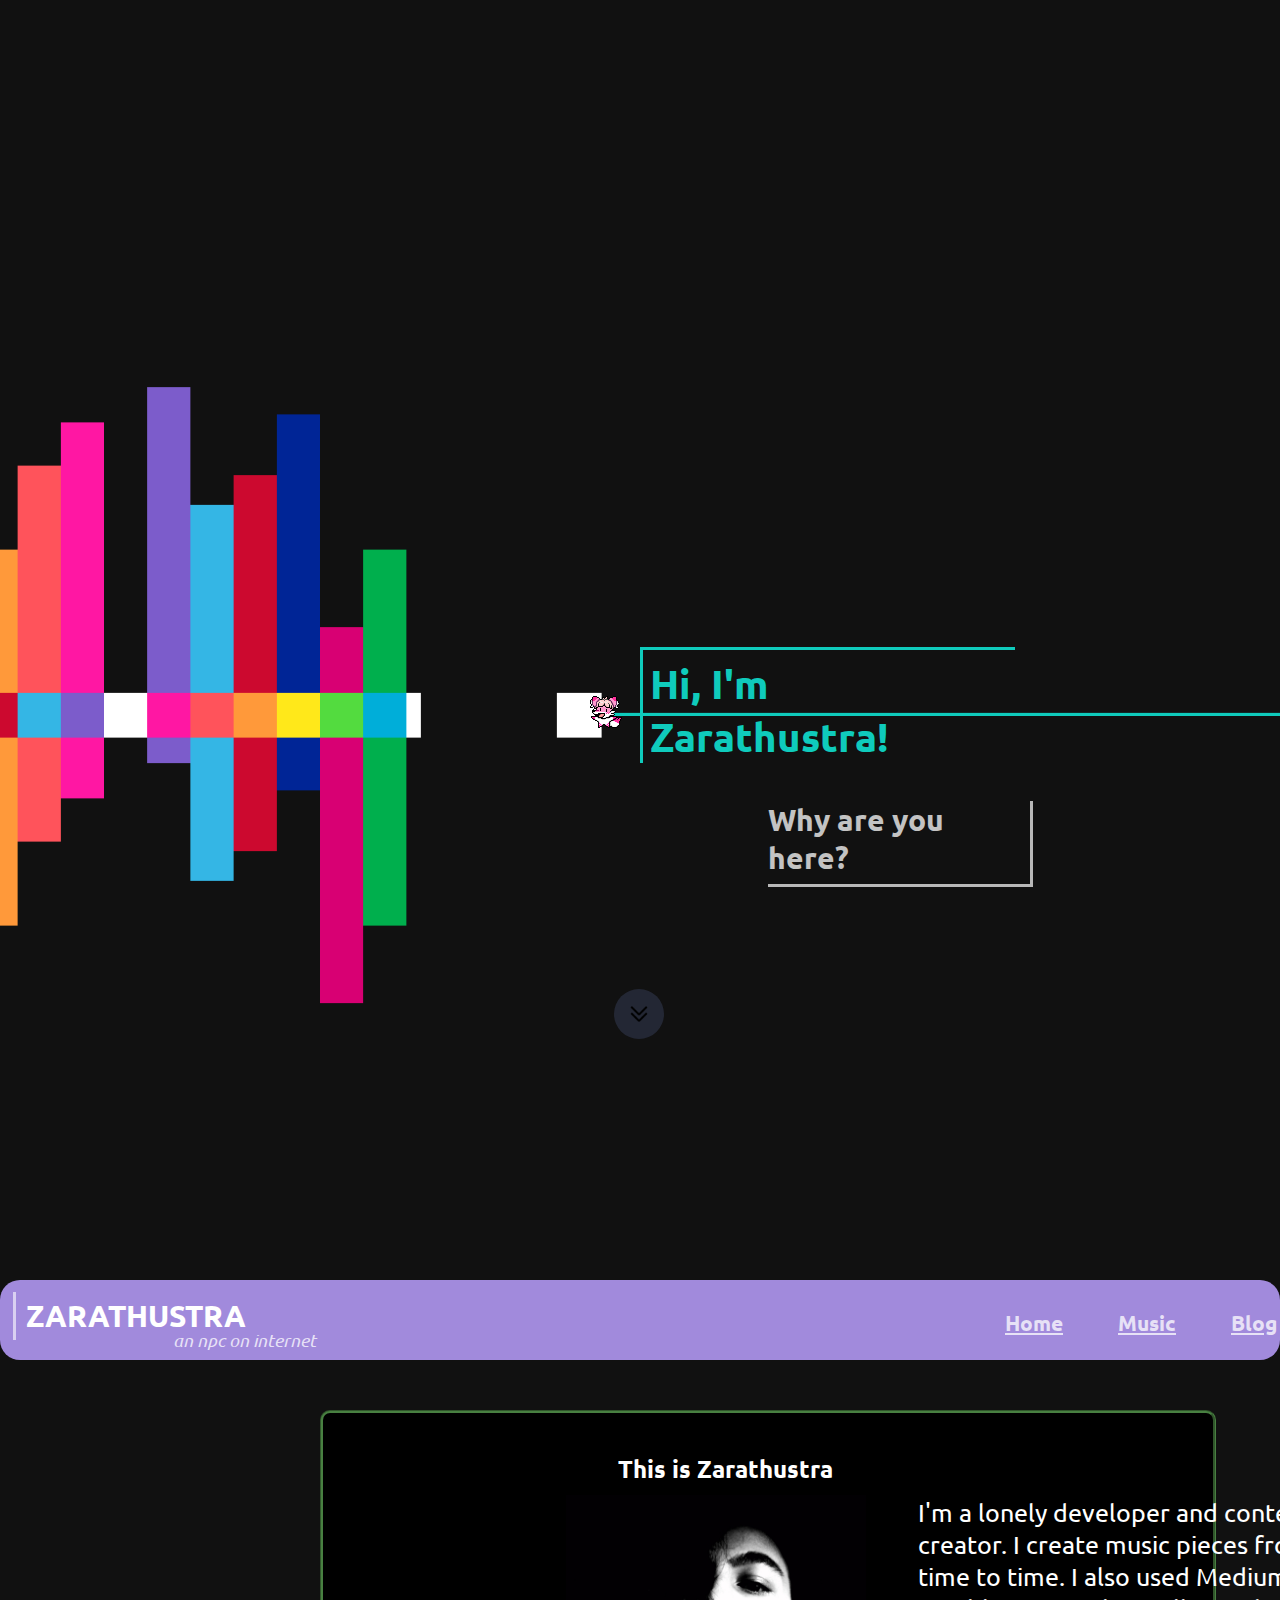
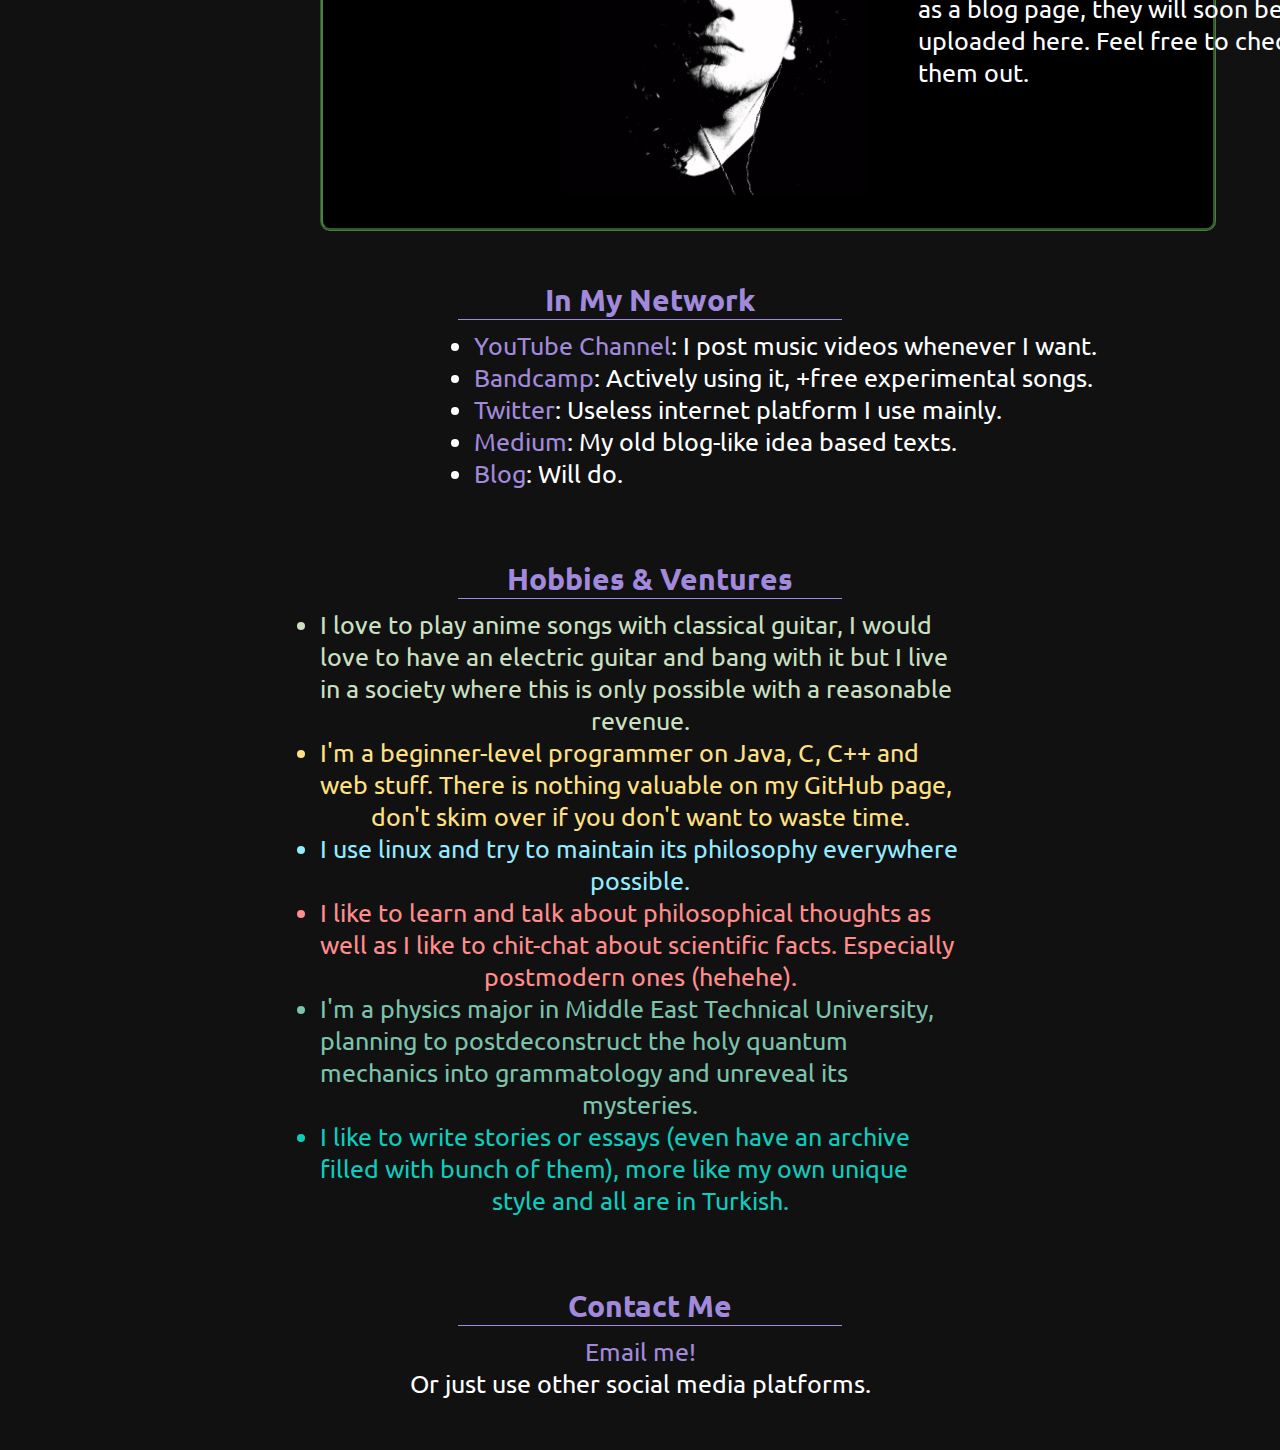
<file: index.html>
<!DOCTYPE html>
<html lang="en">
<head>
    <meta charset="UTF-8">
    <meta http-equiv="X-UA-Compatible" content="IE=edge">
    <meta name="viewport" content="width=device-width, initial-scale=1.0">
    <title>Zarathustra's Shrine</title>
    <link rel="preconnect" href="https://fonts.googleapis.com">
    <link rel="preconnect" href="https://fonts.gstatic.com" crossorigin>
    <link href="https://fonts.googleapis.com/css2?family=Ubuntu:wght@400;500;700&display=swap" rel="stylesheet">
    <link rel="stylesheet" href="./sytle/Global.css">
    <link rel="stylesheet" href="./sytle/Main.css">
    <link rel="icon" href="./res/hithere.gif">
</head>
<body>
    <div class="greetings">
        <img src="./res/hithere.gif" alt="kokoZarathustra" id="imgkoko">
        <h1 id="greeting" class="color-blue"> Hi, I'm Zarathustra!</h1>
        <h3 id="greeted">Why are you here?</h3>
        <a href="#navBar"><img id="imgscroll" src="./res/scroll.png" alt="scroll to content" width="50" height="50"></a>
    </div>

    <div class="navbar" id="navBar">
        <nav>
            <h1><b>ZARATHUSTRA</b></h1>
            <h2>an npc on internet</h2> 
            <ul>
                <li><a href="#content">Home</a></li>
                <li><a href="nopage.html">Music</a></li>
                <li><a href="nopage.html">Blog</a></li>
                <li><a href="nopage.html">Contact</a></li>
            </ul>
        </nav>
    </div>
    <div class="content" id="content">
            <div class="mememe">
                <div class="zarathustra">
                    <h2>This is Zarathustra</h2>
                    <img src="./res/me.jpg" alt="Zarathustra_Itself" width="300" height="300">
                </div>
                <p>I'm a lonely developer and content creator. I create music pieces from time to time. I
                    also used Medium as a blog page, they will soon be uploaded here. Feel free to check them out.</p>
            </div>
            <div class="actuals">
                <h3>In My Network</h3>
                <ul id="network">
                    <li><a href="https://www.youtube.com/channel/UCs9fonFdo2sj26ryd_tjXQw/featured">YouTube Channel</a>: I post music videos whenever I want.</li>
                    <li><a href="https://zarathustrafm.bandcamp.com/">Bandcamp</a>: Actively using it, +free experimental songs.</li>
                    <li><a href="https://twitter.com/Zarathustrafm">Twitter</a>: Useless internet platform I use mainly.</li>
                    <li><a href="https://zarathustrax.medium.com/">Medium</a>: My old blog-like idea based texts.</li>
                    <li><a href="nopage.html">Blog</a>: Will do.</li>
                </ul>
                <br><br><br>
                <h3>Hobbies & Ventures</h3>
                <ul id="hobbies">
                    <li class="color-bgreen">I love to play anime songs with classical guitar, I would love to have an electric guitar and bang with it but I
                        live in a society where this is only possible with a reasonable revenue.</li>
                    <li class="color-yellow">I'm a beginner-level programmer on Java, C, C++ and web stuff. There is nothing valuable on my GitHub page,
                        don't skim over if you don't want to waste time.</li>
                    <li class="color-bblue">I use linux and try to maintain its philosophy everywhere possible.</li>
                    <li class="color-red">I like to learn and talk about philosophical thoughts as well as I like to chit-chat about scientific facts.
                        Especially postmodern ones (hehehe).</li>
                    <li class="color-dgreen">I'm a physics major in Middle East Technical University, planning to postdeconstruct the holy quantum mechanics
                        into grammatology and unreveal its mysteries.</li>
                    <li class="color-blue">I like to write stories or essays (even have an archive filled with bunch of them), more like my own unique
                        style and all are in Turkish.</li>
                </ul>
                <br><br><br>
                <h3>Contact Me</h3>
                <ul id="contact">
                    <li><a href="mailto:aliucar@pm.me" target="_blank">Email me!</a></li>
                    <li>Or just use other social media platforms.</li>
                </ul>
            </div>
        </div>
        <script>
            window.onscroll = function () { myFunction() };

            var navbar = document.getElementById("navBar");
            var sticky = navbar.offsetTop;

            function myFunction() {
                if (window.pageYOffset >= sticky) {
                    navbar.classList.add("sticky")
                } else {
                    navbar.classList.remove("sticky");
                }
            }
        </script>
        
</body>
</html>
</file>
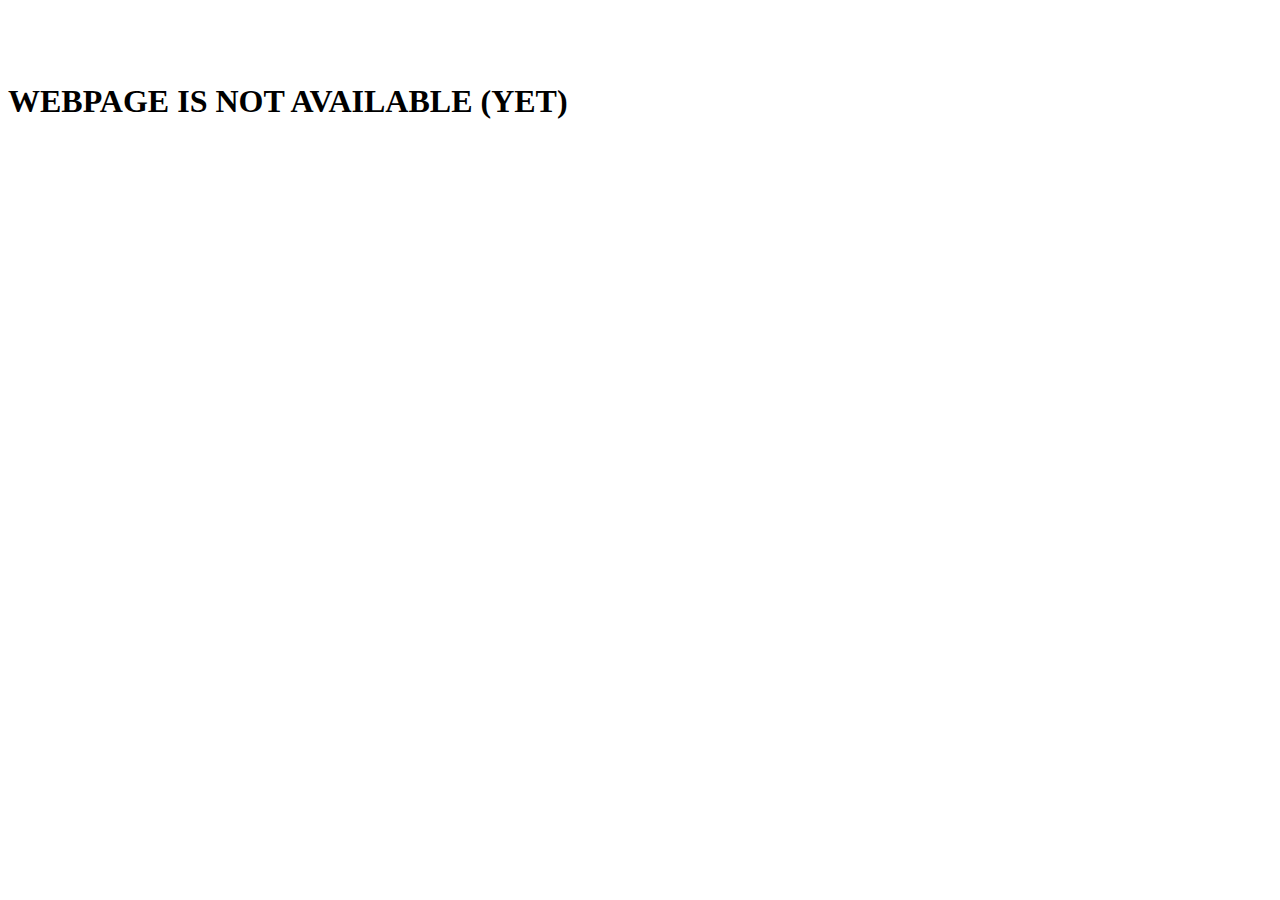
<file: nopage.html>
<!DOCTYPE html>
<html lang="en">
<head>
    <meta charset="UTF-8">
    <meta http-equiv="X-UA-Compatible" content="IE=edge">
    <meta name="viewport" content="width=device-width, initial-scale=1.0">
    <title>Document</title>
</head>
<body>
    <br><br><br>
    <h1>WEBPAGE IS NOT AVAILABLE (YET)</h1>
    <br><br><br>
</body>
</html>
</file>
<file: sytle/Global.css>
/*INITIAL*/
*{
    margin: 0;
    padding: 0;
    box-sizing: border-box;
    font-family: 'Ubuntu', sans-serif;
    color: #fff;
}
body {
    background-color: #111111;
}
/**//**//**//**//**//**//**//**//**//**//**//**/
/*COLORS*/
.color-purple {
    color:#a18adc;
}
.color-red {
    color:#ff8d8d;
}
.color-yellow {
    color:#ffe082;
}
.color-bgreen {
    color:#cbe0c2;
}
.color-dgreen {
    color:#7cc2ac;
}
.color-bblue{
    color:#94ebff;
}
.color-blue{
    color:#0fcbbc
}
/**//**//**//**//**//**//**//**//**/
/*  OTHERS  */
a{
    text-decoration: none;
    color: #a18adc;
}
a:hover{
    color: #ff8d8d;
    background-color: #a18adc2c;
    border-radius: 8px;
}
</file>
<file: sytle/Main.css>
/*  GREETINGS   */
.greetings{
    width: 100%;
    height: 80rem;
    background-image: url(../res/background0.png);
    background-repeat: no-repeat;
    background-position: center;
    background-size: cover;
}
.greetings #greeting{
    position: relative;
    top: 47%;
    left: 50%;
    font-size: 40px;
    width: 375px;
    padding-top: 7px;
    padding-left: 7px;
    border-top: 3px solid #0fcbbc;
    border-left: 3px solid #0fcbbc;
}
.greetings #greeted{
    position: relative;
    top: 50%;
    left: 60%;
    font-size: 30px;
    color: rgba(255, 255, 255, 0.75);
    width: 265px;
    padding-bottom: 7px;
    padding-right: 7px;
    border-bottom: 3px solid rgba(255, 255, 255, 0.7);
    border-right: 3px solid rgba(255, 255, 255, 0.7);
}
.greetings #imgkoko{
    position: relative;
    top: 54%;
    left: 45.7%;
}
.greetings #imgkoko:hover{
    background: #ff8d8d;
}
.greetings a{
    position: relative;
    top: 58%;
    left: 48%;
}
.greetings #imgscroll{
    background:rgba(92, 106, 161, 0.25);
    border-radius: 25px;
}
.greetings #imgscroll:hover{
    background:rgba(92, 106, 161, 0.35);
    border-radius: 20px;
}

/*  NAVBAR  */
.navbar{
    display: block;
    position: sticky;
    width: 100%;
    height: 20%;
    height: 5em;
    background-color: #a18adc;
    border-radius: 20px;
    overflow: hidden;
    z-index: 10000;
}
.sticky{
    position: fixed;
    top:0;
    width: 100%;
    border-radius: 5px;
    z-index: 10000;
}
.navbar h1{
    display: inline-block;
    position: relative;
    top: 0.4em;
    left: 1%;
    text-align: center;
    text-transform: uppercase;
    font-size: 30px;
    padding-left: 10px;
    padding-bottom: 5px;
    padding-top: 5px;
    border-left: 3px solid rgba(255, 255, 255, 0.6);
    color: rgba(255, 255, 255, 0.75);
}
.navbar h2{
    display: inline-block;
    position: relative;
    right: 5%;
    top: 1.8em;
    font-size: 18px;
    font-weight: 300;
    font-style: italic;
    color: rgba(255, 255, 255, 0.75);
}
.navbar ul{
    display: flex;
    position: relative;
    left:75%;
    bottom: 1.5em;
    width: 20em;
}
.navbar ul li{
    list-style-type: none;
    margin-left: 35px;
    padding: 5px;
    
}
.navbar ul li a{
    box-sizing: content-box;
    text-decoration: underline;
    color:rgba(255, 255, 255, 0.75);
    font-size: 21px;
    font-weight: 600;
    padding: 5px;
}
.navbar ul li a:hover{
    text-decoration: solid;
    color: #ffe082;
    background-color: rgba(50, 50, 50, 0.75);
}

/*  CONTENT */
.content {
    margin-top: 50px;
    margin-bottom: 50px;
}
.content .mememe {
    box-sizing: none;
    width: 70%;
    display: flex;
    position: relative;
    left: 20em;
    border: 3px groove rgba(144, 255, 129, 0.5);
    border-radius: 10px;
    padding: 20px;
    background-color: black;
    margin-bottom: 50px;
    margin-top: 50px;
}
.content .zarathustra{
    position: relative;
    margin: 10px 10px 10px 10px;
    left: 25%;
    width: 300px;
}
.content .zarathustra h2{
    width: 300px;
    text-align: center;
    margin: 10px 10px 10px 10px;
}
.content .mememe p{
    position: relative;
    width: 400px;
    height: 200px;
    left: 30%;
    top: 4rem;
    font-size: 25px;
}
.content .actuals{
    margin-top: 50px;
    margin-bottom: 50px;
    position: relative;

}
.content .actuals h3{
    box-sizing: content-box;
    text-align: center;
    position: inherit;
    font-size: 30px;
    border-bottom: 1px solid #a18adc;
    width: 30%;
    left: 35%;
    margin:10px;
    color:#a18adc;
}
.content .actuals ul li{
    position: relative;
    list-style-type: disc;
    font-size: 25px;
}
.content .actuals #network{
    position: relative;
    left: 37%;
    width: 50%;
}
.content .actuals #hobbies{
    position: relative;
    left: 25%;
    width: 50%;
    text-align-last: center;
}
.content .actuals #contact{
    text-align: center;
}
</file>
